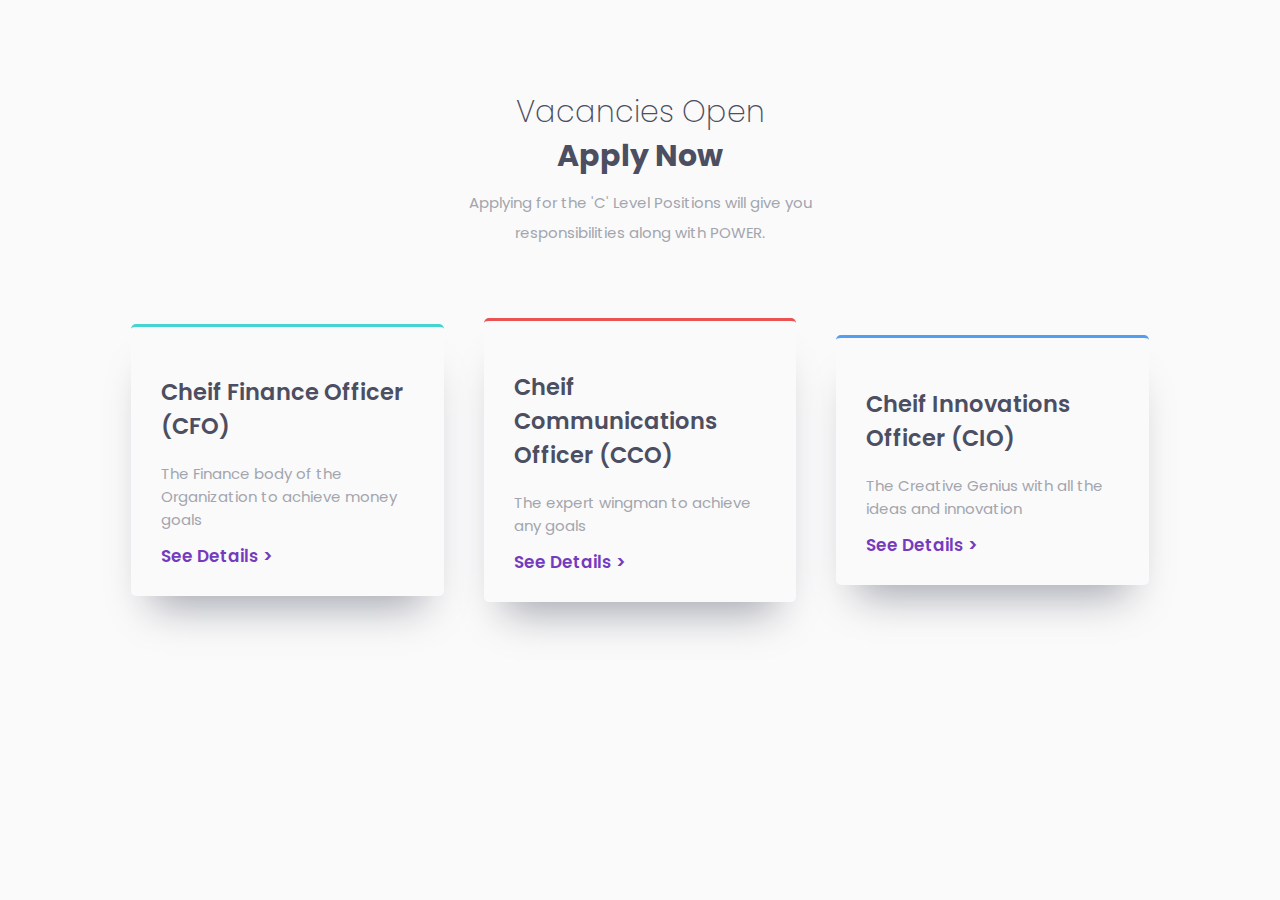
<file: index.html>
<!DOCTYPE html>
<html lang="en">

<head>
    <meta charset="UTF-8">
    <meta name="viewport" content="width=device-width, initial-scale=1.0">

    <link rel="icon" type="image/png" sizes="32x32" href="./images/favicon-32x32.png">

    <title>Vacancies</title>
    <link rel="stylesheet" href="./css/card.css">
    <link
        href="https://fonts.googleapis.com/css2?family=Poppins:ital,wght@0,200;0,400;0,600;1,200;1,400;1,600&display=swap"
        rel="stylesheet">
</head>

<body>
    <div class="header">
        <h1>Vacancies Open</h1>
        <h1>Apply Now</h1>

        <p>Applying for the 'C' Level Positions will give you responsibilities along with POWER.</p>
    </div>
    <div class="row1-container">
        <div class="box cyan">
            <h2>Cheif Finance Officer (CFO)</h2>
            <p>The Finance body of the Organization to achieve money goals</p>
            <a href=""><span class="link-text">See Details ></span></a>
        </div>

        <div class="box red">
            <h2>Cheif Communications Officer (CCO)</h2>
            <p>The expert wingman to achieve any goals</p>
            <a href=""><span class="link-text">See Details ></span></a>
        </div>

        <div class="box blue">
            <h2>Cheif Innovations Officer (CIO)</h2>
            <p>The Creative Genius with all the ideas and innovation</p>
            <a href=""><span class="link-text">See Details ></span></a>
        </div>
    </div>
</body>

</html>
</file>
<file: css/card.css>
:root {
    --red: hsl(0, 78%, 62%);
    --cyan: hsl(180, 62%, 55%);
    --orange: hsl(34, 97%, 64%);
    --blue: hsl(212, 86%, 64%);
    --varyDarkBlue: hsl(234, 12%, 34%);
    --grayishBlue: hsl(229, 6%, 66%);
    --veryLightGray: hsl(0, 0%, 98%);
    --weight1: 200;
    --weight2: 400;
    --weight3: 600;
}

body {
    font-size: 15px;
    font-family: 'Poppins', sans-serif;
    background-color: var(--veryLightGray);
}

.attribution { 
    font-size: 11px; text-align: center; 
}
.attribution a { 
    color: hsl(228, 45%, 44%); 
}

h1:first-of-type {
    font-weight: var(--weight1);
    color: var(--varyDarkBlue);

}

h1:last-of-type {
    color: var(--varyDarkBlue);
}

@media (max-width: 400px) {
    h1 {
        font-size: 1.5rem;
    }
}

.header {
    text-align: center;
    line-height: 0.8;
    margin-bottom: 50px;
    margin-top: 100px;
}

.header p {
    margin: 0 auto;
    line-height: 2;
    color: var(--grayishBlue);
}


.box p {
    color: var(--grayishBlue);
}

.box {
    border-radius: 5px;
    box-shadow: 0px 30px 40px -20px var(--grayishBlue);
    padding: 30px;
    margin: 20px;  
}

img {
    float: right;
}

@media (max-width: 450px) {
    .box {
        height: 200px;
    }
}

@media (max-width: 950px) and (min-width: 450px) {
    .box {
        text-align: center;
        height: 180px;
    }
}

.cyan {
    border-top: 3px solid var(--cyan);
}
.red {
    border-top: 3px solid var(--red);
}
.blue {
    border-top: 3px solid var(--blue);
}
.orange {
    border-top: 3px solid var(--orange);
}

h2 {
    color: var(--varyDarkBlue);
    font-weight: var(--weight3);
}


@media (min-width: 950px) {
    .row1-container {
        display: flex;
        justify-content: center;
        align-items: center;
    }
    
    .row2-container {
        display: flex;
        justify-content: center;
        align-items: center;
    }
    .box-down {
        position: relative;
        top: 150px;
    }
    .box {
        width: 20%;
     
    }
    .header p {
        width: 30%;
    }
    
}

.link-text {
    display: block;
    color: #753BBD;
    font-size: 1.125em;
    font-weight: 600;
    line-height: 1.2;
    margin: auto 0 0;
    transition: color .45s ease;

    
}

.link-text:hover {
    color: dodgerblue;
}

a {
    text-decoration: none;
}
</file>
